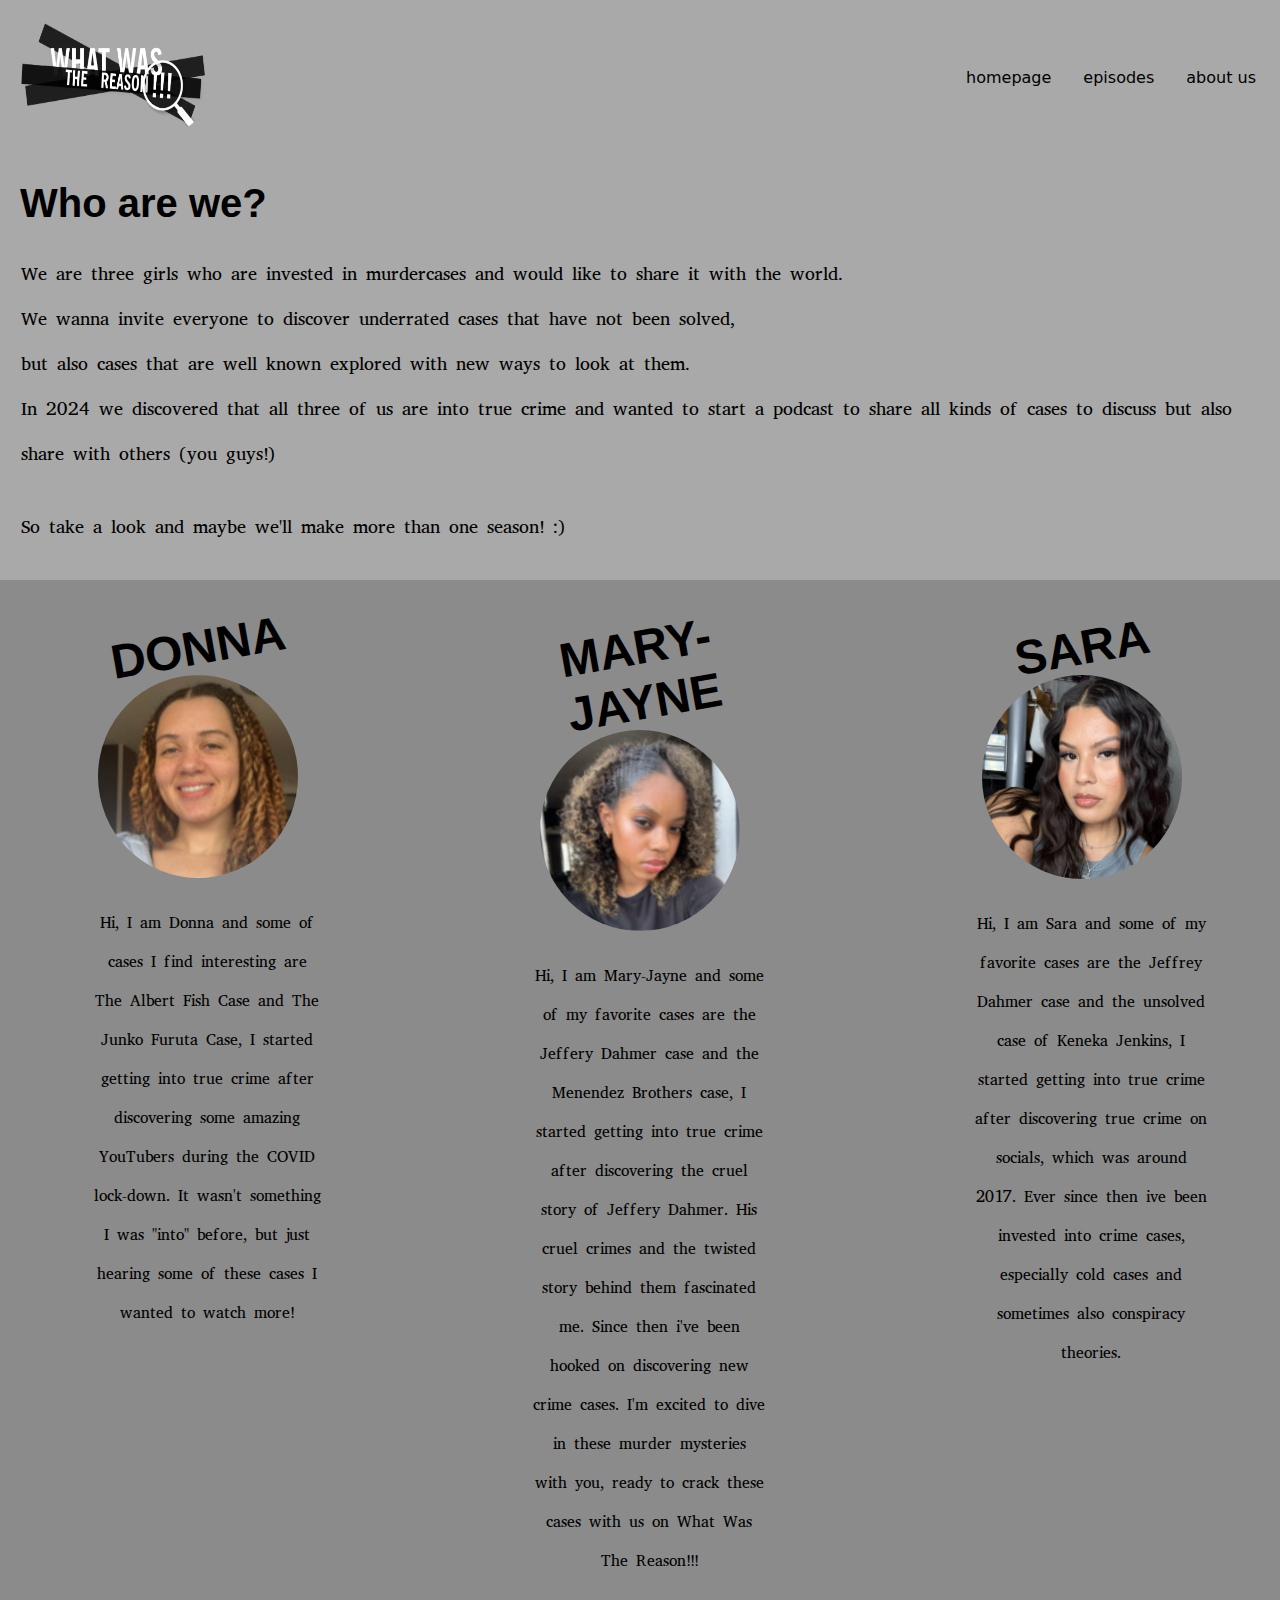
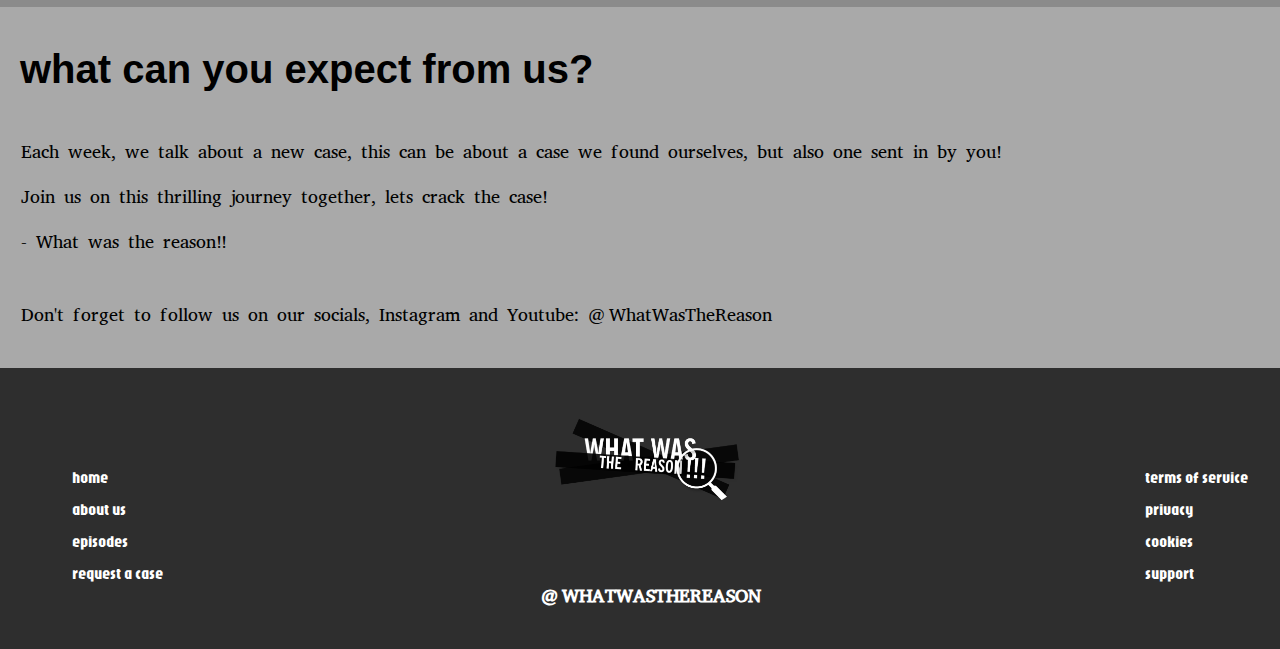
<file: about-us.html>
<!DOCTYPE html>
<html lang="en">
<head>
    <meta charset="UTF-8">
    <meta name="viewport" content="width=device-width, initial-scale=1.0">

<link rel="stylesheet" href="style.css">

<link rel="stylesheet" href="https://cdnjs.cloudflare.com/ajax/libs/font-awesome/6.7.1/css/all.min.css" integrity="sha512-5Hs3dF2AEPkpNAR7UiOHba+lRSJNeM2ECkwxUIxC1Q/FLycGTbNapWXB4tP889k5T5Ju8fs4b1P5z/iB4nMfSQ==" crossorigin="anonymous" referrerpolicy="no-referrer" />

    <title>about us</title>

</head>


<body class="about-us">
    <header>
        <div class="logo-nav"> 
            <img src="images/logo.png" alt="logo voor in de hoek">
        </div>

        <nav>
            <ul>
                <li><a href="index.html">homepage</a></li>
                <li><a href="episodes.html">episodes</a></li>
                <li><a href="about-us.html">about us</a></li>
            </ul>

        </nav>

    </header>

    <main>

        <h1> Who are we?</h1>
        <p>
            We are three girls who are invested in murdercases and would like to share it with the world. <br>
            We wanna invite everyone to discover underrated cases that have not been solved, <br>
            but also cases that are well known explored with new ways to look at them. <br>
            In 2024 we discovered that all three of us are into true crime and wanted to start a podcast to share all kinds of cases to discuss 
            but also share with others (you guys!)
        </p>
        <p>So take a look and maybe we'll make more than one season! :)</p>
    

        <section>
            <div>
                <h2>DONNA</h2>
                <img src="images/donna.png" alt="donna">
                <p> Hi, I am Donna and some of cases I find interesting are The Albert Fish Case and The Junko Furuta Case, I started getting into true crime after discovering some amazing YouTubers during the COVID lock-down.
                It wasn't something I was "into" before, but just hearing some of these cases I wanted to watch more!
                </p>
            </div>
    
    
    
            <div>
                <h2>MARY-JAYNE</h2>
                <img src="images/Mary-Jayne.png" alt="mary-jayne">
                <p>Hi, I am Mary-Jayne and some of my favorite cases are the Jeffery Dahmer case and the Menendez Brothers case, 
                I started getting into true crime after discovering the cruel story of Jeffery Dahmer. His cruel crimes and the twisted story behind them fascinated me. Since then i've been hooked on discovering new crime cases.
                I'm excited to dive in these murder mysteries with you, ready to crack these cases with us on What Was The Reason!!!
                </p>
            </div>
    
            <div>
                <h2>SARA</h2>
                <img src="images/sara.png" alt="sara">
                <p>Hi, I am Sara and some of my favorite cases are the Jeffrey Dahmer case and the unsolved case of Keneka Jenkins,
                I started getting into true crime after discovering true crime on socials, which was around 2017. Ever since then ive been invested into crime cases,
                especially cold cases and sometimes also conspiracy theories.
                </p>
            </div>   
                        
        </section>

        <h3>
            what can you expect from us?
        </h3>

        <p>
            Each week, we talk about a new case, this can be about a case we found ourselves, but also one sent in by you! <br>
            Join us on this thrilling journey together, lets crack the case! <br>
            - What was the reason!!
        </p>

        <p>
            Don't forget to follow us on our socials, Instagram and Youtube: @WhatWasTheReason 
        </p>


    </main>


    <footer>
  
        <ul>
            <li><a href="#">home</a></li>
             <li><a href="#">about us</a></li>   
             <li><a href="#">episodes</a></li>
             <li><a href="#">request a case</a></li>
             
        </ul>
         
        
        <div class="midden">
         <img src="images/logo.png" alt="logo voor in de footer">

        <div class="icons">
            <i class="fa-brands fa-spotify"></i>
            <i class="fa-brands fa-youtube"></i>
            <i class="fa-brands fa-instagram"></i>
            <i class="fa-brands fa-tiktok"></i>
            <i class="fa-brands fa-snapchat"></i>
        </div>
            
            <p>@WHATWASTHEREASON</p>

        </div>
         
         
        <ul>
             <li><a href="#">terms of service</a></li>
             <li><a href="#">privacy</a></li>
             <li><a href="#">cookies</a></li>
             <li><a href="#">support</a></li>
        </ul>
         
     
     </footer>
     
    
</body>

</html>
</file>
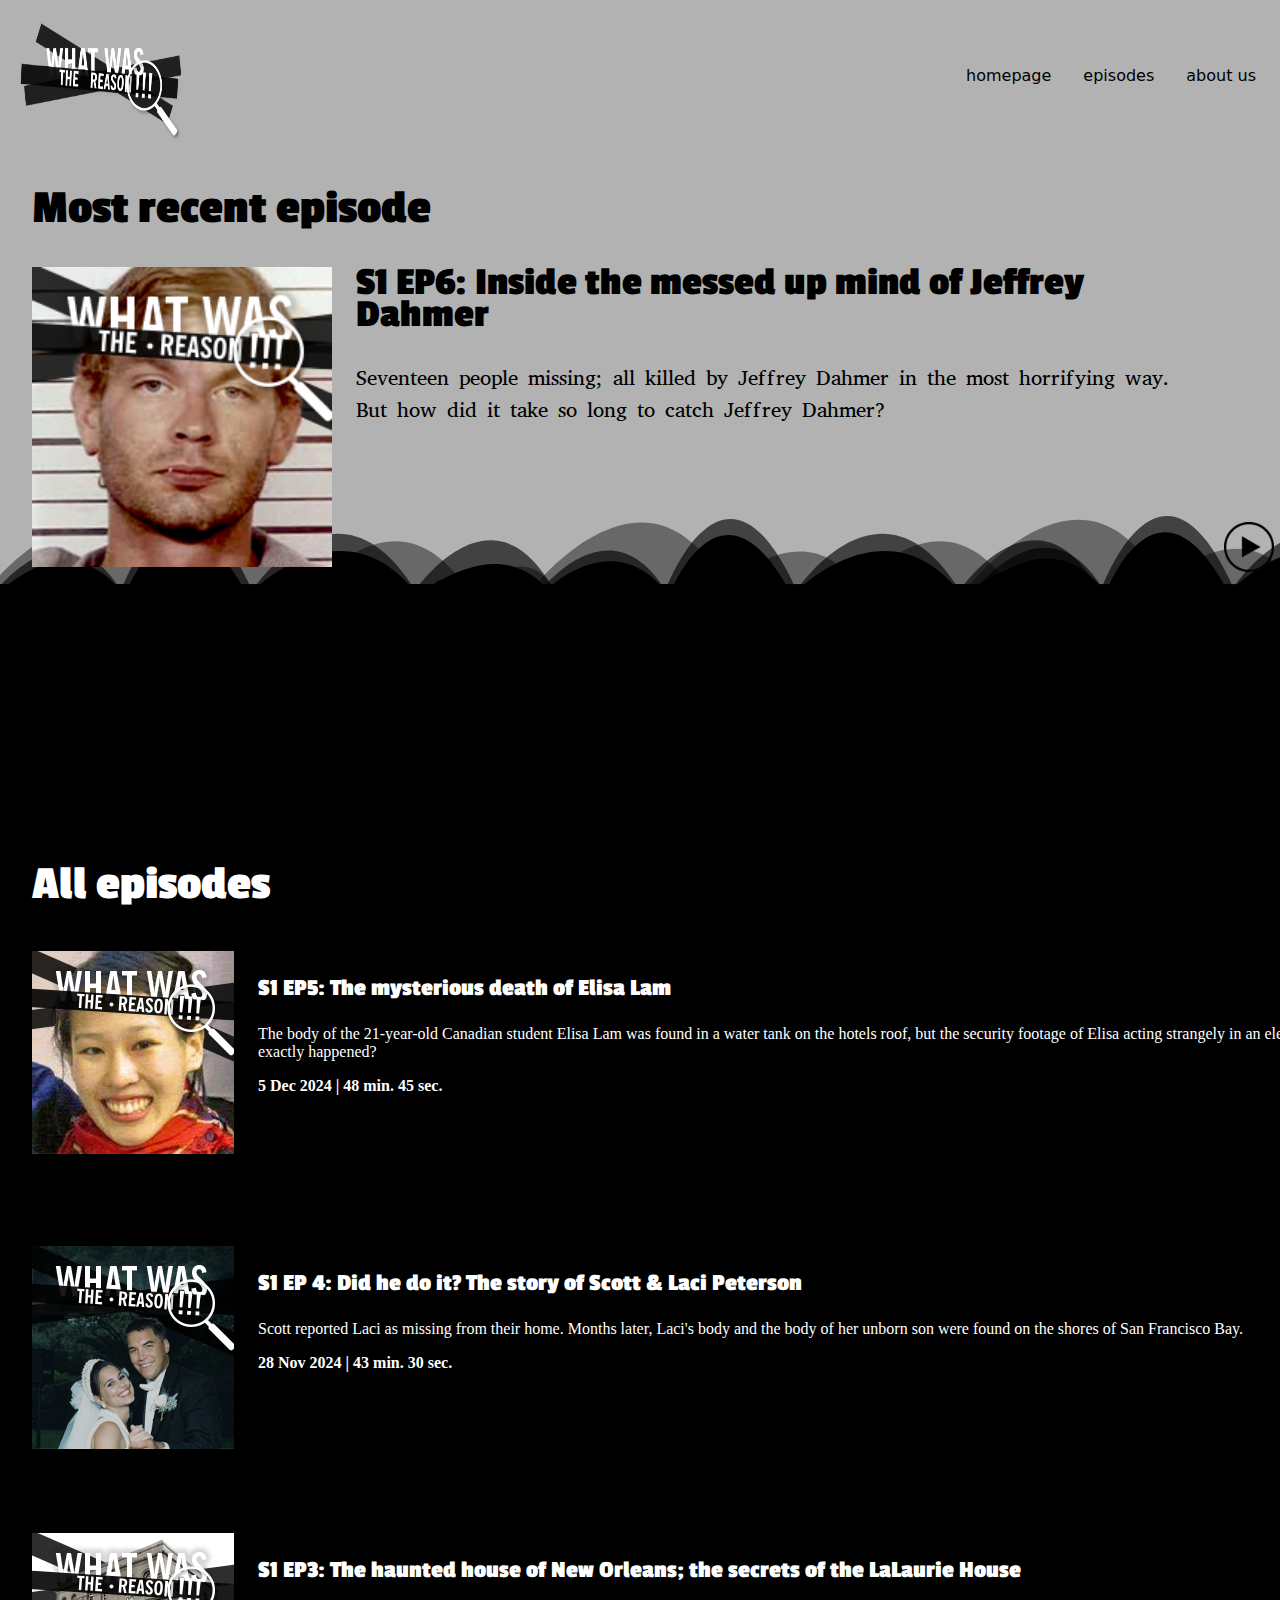
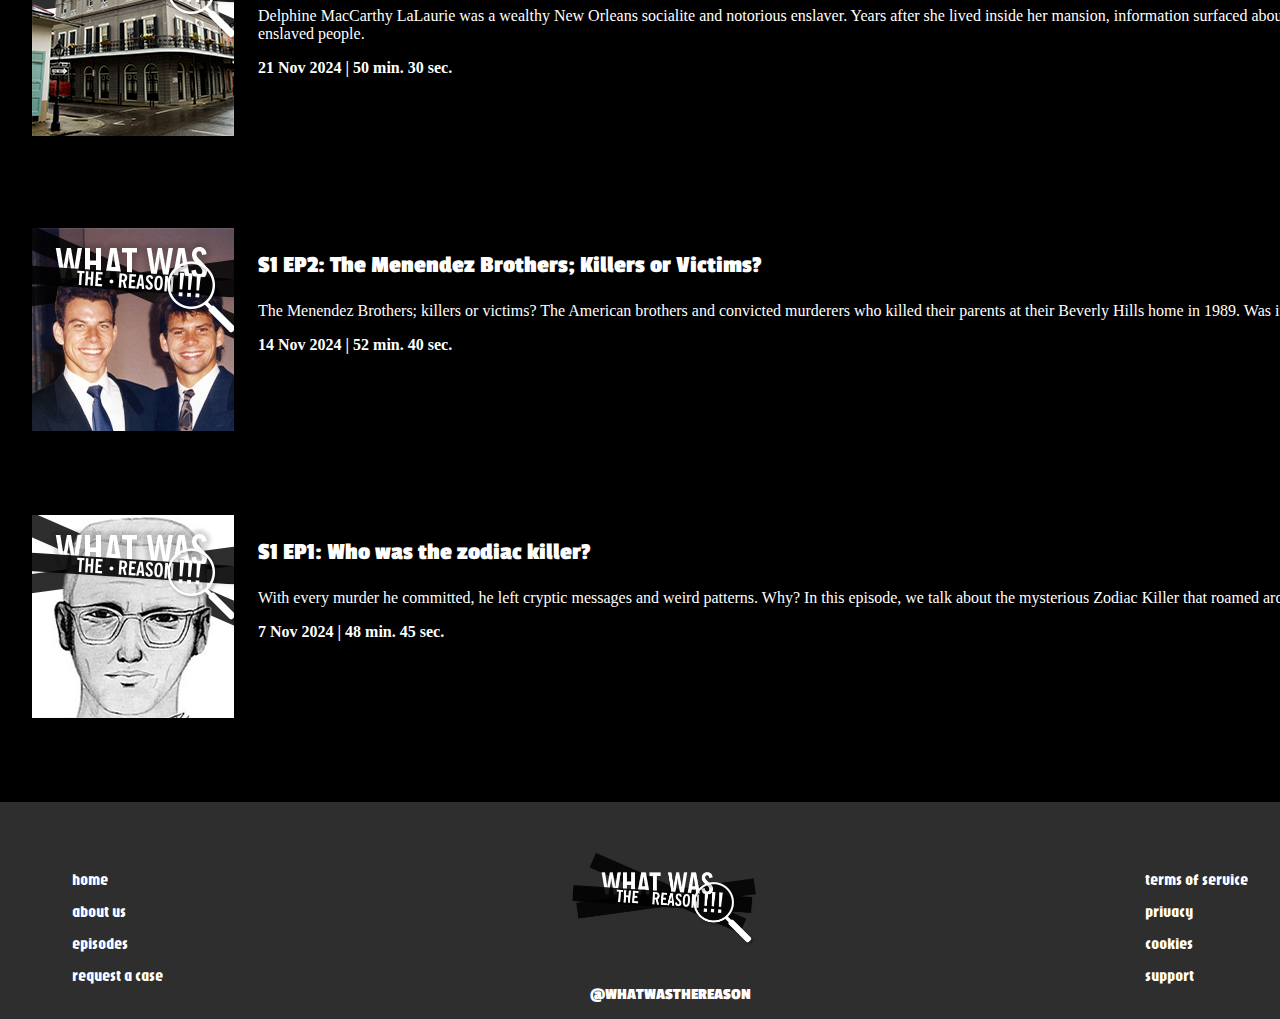
<file: episodes.html>
<!DOCTYPE html>
<html lang="en">
<head>
    <meta charset="UTF-8">
    <meta name="viewport" content="width=device-width, initial-scale=1.0">

<link rel="stylesheet" href="style.css">

<link rel="stylesheet" href="https://cdnjs.cloudflare.com/ajax/libs/font-awesome/6.7.1/css/all.min.css" 
integrity="sha512-5Hs3dF2AEPkpNAR7UiOHba+lRSJNeM2ECkwxUIxC1Q/FLycGTbNapWXB4tP889k5T5Ju8fs4b1P5z/iB4nMfSQ==" crossorigin="anonymous" referrerpolicy="no-referrer" />

    <title>episodes</title>
</head>

<body class="episodes">

    <header>
        
        <img src="images/logo.png" alt="logo voor in de hoek">

        <nav>
            <ul>
                <li><a href="index.html">homepage</a></li>
                <li><a href="episodes.html">episodes</a></li>
                <li><a href="about-us.html">about us</a></li>
            </ul>

        </nav>

    </header>

    <main>

        <h1>Most recent episode</h1>

        <section class="top-content">
            <article>
                <img src="images/jeffreydahmer.png" alt="most recent episode jeffrey dahmer">
            </article>

            <article>
                <h2>S1 EP6: Inside the messed up mind of Jeffrey Dahmer</h2>
                <p> Seventeen people missing; all killed by Jeffrey Dahmer in the most horrifying way. <br>
                    But how did it take so long to catch Jeffrey Dahmer?
                </p>
                <p><b>12 Dec 2024 | 60 min. 45 sec.</b></p>

            </article>

            <button class="top-button">
                <img src="images/topbutton.png" alt="playbutton for the top content">
            </button>
            
        </section>

        <div>
            <h2>All episodes</h2>
        </div>

        <section>

            <!--voor de footer en de playbutton heb ik hulp gebruikt van chatgpt. link: https://chatgpt.com/share/675b7831-c598-8010-aa16-fae1d5f1aec6-->
            <article>
                <img src="images/elisalam.png" alt="elisa lam episode 5">
            </article>

            <article>
                <h3>S1 EP5: The mysterious death of Elisa Lam</h3>
                <p>The body of the 21-year-old Canadian student Elisa Lam was found in a water tank on the hotels roof, but 
                    the security footage of Elisa acting strangely in an elevator left the world confused; what exactly happened?
                </p>
                <p> <b>5 Dec 2024 | 48 min. 45 sec.</b></p>
                
                <button class="play-button">
                    <img src="images/playbutton.png" alt="">
                </button>
            </article>
        </section>


        <section>
            <article>
                <img src="images/peterson.png" alt="scott & laci peterson episode 4">
            </article>

            <article>
                <h3>S1 EP 4: Did he do it? The story of Scott & Laci Peterson</h3>
                <p>
                    Scott reported Laci as missing from their home. Months later, Laci's body and the body of her unborn son were 
                    found on the shores of San Francisco Bay.
                </p>
                <p><b>28 Nov 2024 | 43 min. 30 sec.</b></p>

                <button class="play-button">
                    <img src="images/playbutton.png" alt="">
                </button>

            </article>
        </section>

        <section>
            <article>
                <img src="images/lalauriehouse.png" alt="lalauriehouse episode 3">
            </article>

            <article>
                <h3>S1 EP3: The haunted house of New Orleans; the secrets of the LaLaurie House</h3>
                <p>
                    Delphine MacCarthy LaLaurie was a wealthy New Orleans socialite and notorious enslaver. Years 
                    after she lived inside her mansion, information surfaced about her gross mistreatment of enslaved people.
                </p>
                <p> <b>21 Nov 2024 | 50 min. 30 sec.</b> </p>
                <button class="play-button">
                    <img src="images/playbutton.png" alt="">
                </button>
            </article>
        
        </section>


        <section>
            <article>
                <img src="images/menendez.png" alt="menendez brothers episode 2">
            </article>

            <article>
                <h3>S1 EP2: The Menendez Brothers; Killers or Victims?</h3>
                <P>
                    The Menendez Brothers; killers or victims? The American brothers and convicted murderers 
                    who killed their parents at their Beverly Hills home in 1989. Was it self-defense, or planned murder?
                </P>
                <p><b>14 Nov 2024 | 52 min. 40 sec.</b></p>

                <button class="play-button">
                    <img src="images/playbutton.png" alt="">
                </button>
            </article>
        </section>

        <section>

            <article>
                <img src="images/zodiackiller.png" alt="zodiac killer episode 1">
            </article>

            <article>
                <h3>S1 EP1: Who was the zodiac killer?</h3>
                <p>With every murder he committed, he left cryptic messages and weird patterns. Why? 
                    In this episode, we talk about the mysterious Zodiac Killer that roamed around California.</p>
                   <p><b>7 Nov 2024 | 48 min. 45 sec.</b></p>
                   <button class="play-button">
                    <img src="images/playbutton.png" alt="">
                </button>
            </article>
            
        </section>

    </main>

    <footer>
  
        <ul>
            <li><a href="#">home</a></li>
             <li><a href="#">about us</a></li>   
             <li><a href="#">episodes</a></li>
             <li><a href="#">request a case</a></li>
             
        </ul>
         
        
        <div class="midden">
         <img src="images/logo.png" alt="logo voor in de footer">

        <div class="icons">
            <i class="fa-brands fa-spotify"></i>
            <i class="fa-brands fa-youtube"></i>
            <i class="fa-brands fa-instagram"></i>
            <i class="fa-brands fa-tiktok"></i>
            <i class="fa-brands fa-snapchat"></i>
        </div>
            
            <p>@WHATWASTHEREASON</p>

        </div>
        
         
        <ul>
             <li><a href="#">terms of service</a></li>
             <li><a href="#">privacy</a></li>
             <li><a href="#">cookies</a></li>
             <li><a href="#">support</a></li>
        </ul>
         
     
     </footer>
     

    
</body>
 
</html>
</file>
<file: style.css>
@import url('https://fonts.googleapis.com/css2?family=Bangers&family=Jaro:opsz@6..72&family=Passion+One:wght@400;700&family=Peddana&display=swap');

body{
    background-color:darkgray;
    margin: 0 auto;
    overflow-x: hidden;
}

.episodes {
    background: url('images/backgroundhtml2.svg'); 
    background-repeat: no-repeat;
    background-color: black;}



iframe{

    width: 600px;
    height: 350px;
}



header img{
    width: 175px;
    height: 150px;
}

header{
    display: flex;
    align-items: center;
    justify-content: space-between;
    padding-left: 1em;
    padding-right: 1.5em;
}


nav ul {
    list-style-type: none;
    display: flex;
    flex-direction: row;
    flex-wrap: wrap;
    gap: 2em;
}

nav a {
    color: black;
    font-size: 1em;
    font-family: system-ui, -apple-system, BlinkMacSystemFont, 
    'Segoe UI', Roboto, Oxygen, Ubuntu, Cantarell, 'Open Sans', 'Helvetica Neue', sans-serif;
    text-decoration: none;
}

nav a:hover {
    text-decoration: underline;
    color: rgb(221, 221, 221);
}


.episodes main{
    padding-left: 2em;
}


.episodes h1 {
    font-family: "Passion One";
    font-size: 3em;
}

.top-content img {
    width: 300px;
    height: 300px;
    margin-bottom: 10em;
}


section.top-content {
    display: flex;
    gap: 1.5em;
    color: black;
    align-items: flex-start;
    line-height: 2em;
    }

.top-content h2{
    margin-top: 0;
    font-family: "Passion One";
    font-size: 2.5em;
    color: black;
}

section.top-content p{
    font-family: "peddana";
    font-size: 2em;
    color: black;
}


/* hulp van chat gpt gebruikt, het gesprek kan niet gedeeld worden omdat er afbeeldingen in zitten*/
section.top-content p:first-of-type{
    margin-bottom: 4.6em;
}

.episodes div{
    color: white;
    font-size: 2em;
    font-family: "passion one";
}


.episodes h3{
    color: white;
    font-family: "passion one";
    font-size: 1.5em;
}

.episodes section{
    display: flex;
    padding-bottom: 5em;
    gap: 1.5em;

}


.episodes p {
    color: white;
}

.play-button{
    background-color: transparent;
    border: none;
    padding-left: 90em;
}

.play-button img{
    max-width: 50px;
}

.top-button {
    background-color: transparent;
    border: 0;
}

.top-button img{
    width: 50px;
    height: 50px;
    padding-top: 19em;
}




/*about us page */
.about-us h1 {
    font-family: Impact, Haettenschweiler, 'Arial Narrow Bold', sans-serif;
    font-size: 2.5em;
    padding-left: 0.5em;
}
  
  
.about-us h2{
    font-size: 2em;
    font-family:system-ui, -apple-system, BlinkMacSystemFont, 
    'Segoe UI', Roboto, Oxygen, Ubuntu, Cantarell, 'Open Sans', 'Helvetica Neue', sans-serif;
}
  
.about-us h3 {
    font-family: Impact, Haettenschweiler, 'Arial Narrow Bold', sans-serif;
    font-size: 2.5em;
    padding-left: 0.5em;
}
  
  
.about-us p{
    font-size: 1.75em;
    font-family: "peddana";
    padding-left: 0.75em;
}


  
.about-us section {
    display: flex;
    justify-content: center;
    gap: 12em;
    background-color: rgb(139, 139, 139);
}
  
.about-us img {
    border-radius: 50%;
    width: 200px;
}
  
.about-us section p {
    font-family: "peddana";
    font-size: 1.5em;
    color: black;
}
  
.about-us section h2 {
    transform: rotate(-10deg);
    font-size: 3em;
    font-family: Impact, Haettenschweiler, 
    'Arial Narrow Bold', sans-serif;
    margin-bottom: 0;
}
  
section div {
    text-align: center;
    width: 250px;
} 

.homepage h1{
    text-align: center;
    font-family: "bangers";
    font-size: 3em;
}


.homepage h2{
    text-align: center;
    font-family: "passion one";
    font-size: 3em;
    padding-top: 2em;
} 

.homepage section{
    display: flex;
    justify-content: center;
    gap: 10em;
}

.homepage section p{
    font-family: "passion one";
    font-size:1.2em;
    text-align: center;
}

.homepage section img{
    border-radius: 5%;
    max-width: 300px;
}

.merch p{
    padding-right: 6em;
}

.merch img{
    width: 350px;
    height: 200px;
}



.homepage h3{
    text-align: center;
    font-family: "passion one";
    font-size: 3em;
}

.button{
    list-style-type: none;
    text-align: center;
    font-family: "passion one";
    font-size: 2em;
    padding-top: 1em;
    padding-bottom: 2em;

}

.button a {  
    border: 4px solid black;
    border-radius: 15px; 
    padding: 5px 10px;
    text-decoration: none;
    color: #000000;
}

.button a:hover{
    color: dimgrey;
    
}

.button-two{
    text-align: center;
    padding-bottom: 3em;
    font-size: 2em;
    font-family: "passion one";
    padding-top: 1em;
    list-style-type: none;
}

.button-two a{
    text-decoration: none;
    border: 4px solid black;
    border-radius: 15px;
    padding: 5px 10px;
    color: black;
}

.button-two a:hover{
    color:dimgray;
}








/* gebruik gemaakt van chat gpt om een probleem op te lossen
link: https://chatgpt.com/share/675ae242-4668-8010-b689-fc5677e97b6d */
  
footer {
    background-color: rgb(46, 46, 46);
    display: flex;
    justify-content: space-between;
    align-items: center;
    padding: 2em;
    padding-bottom: 0;
} 
  
footer img {
    max-width: 200px;
    padding-left: 1.3em;
}

footer p{
    font-weight: bold;
    color: white;
    font-family: "passion one";
    padding-top: 2em;
    font-size: 0.5em;
    padding-left: 3em;
    margin-top: 0;
}

.midden{
    display: flex;
    flex-direction: column;
    align-items: center;
    text-align: center;
}

.icons{
    display: flex;
    gap: 0.2em;
    justify-content: center;
    align-items: center;
    color: white;
}

.icons i:hover{
    color: rgb(100, 100, 100);
}

.midden p:hover {
    color: rgb(100, 100, 100);
}

.fa-brands{
    font-size: 25px;
}

footer div:last-of-type{
padding-left: 0.75em;
}

footer a{
    text-decoration: none;
    line-height: 2em;
    color: white;
    font-family: "jaro";
}


  
footer ul{
    list-style-type: none;
}
  
footer a:hover{
    color: rgb(100, 100, 100);
}
</file>
